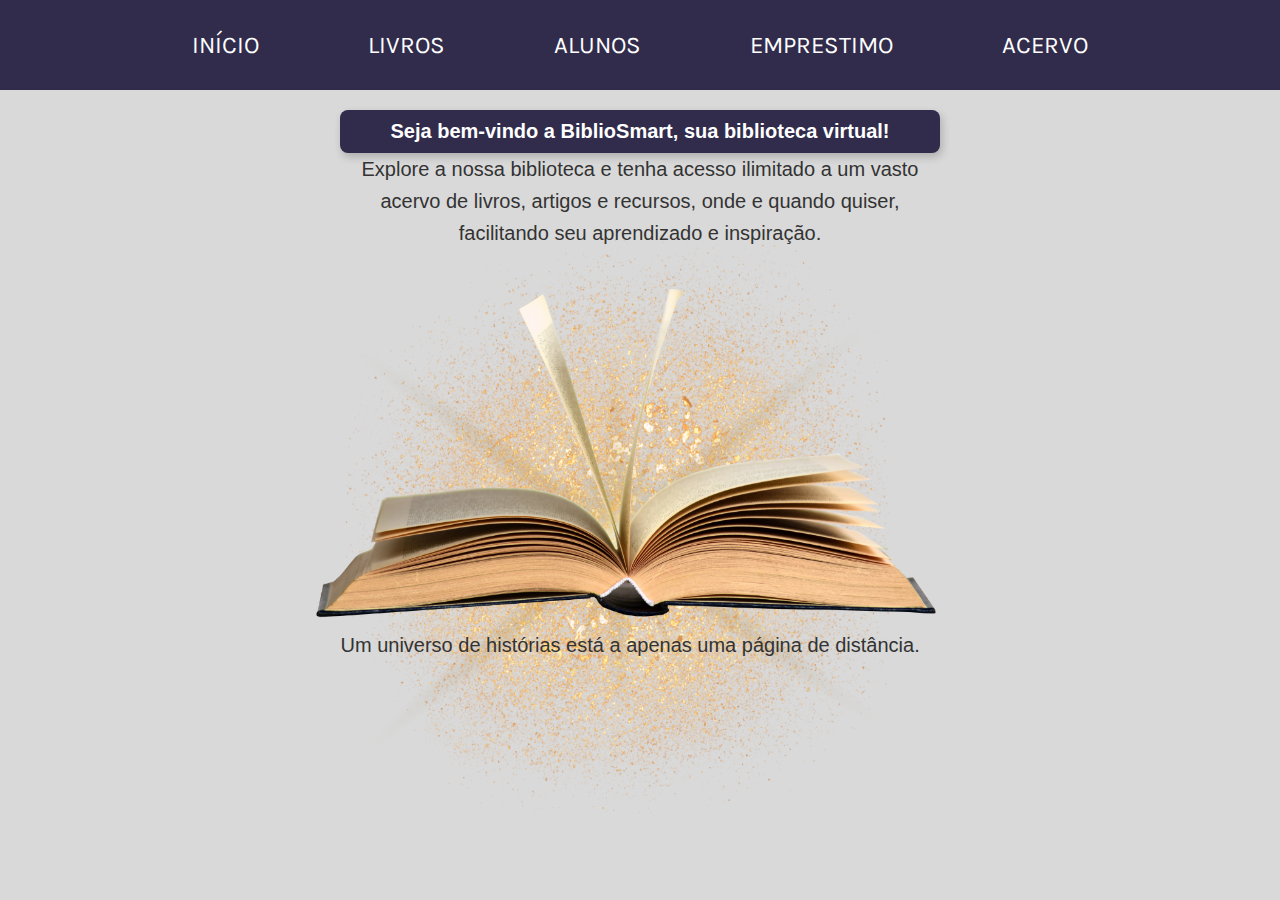
<file: index.html>
<!DOCTYPE html>
<html lang="pt-br">

<head>
    <meta charset="UTF-8">
    <meta name="viewport" content="width=device-width, initial-scale=1.0">
    <title>BiblioSmart</title>
    <!--CSS-->
    <link rel="stylesheet" href="css/principal.css">
    <link rel="stylesheet" href="css/navegacao.css">
    <link rel="stylesheet" href="css/inicio.css">

<body>
    <header>
        <nav>
            <a href="index.html">INÍCIO</a>
            <a href="lista-livros.html">LIVROS</a>
            <a href="lista-alunos.html">ALUNOS</a>
            <a href="lista-emprestimo.html">EMPRESTIMO</a>
            <a href="acervo.html">ACERVO</a>
        </nav>
    </header>
    <div class="painel-principal">
        <div class="painel-direito">
            <div>
                <p class="boas-vindas">Seja bem-vindo a BiblioSmart, sua biblioteca virtual!</p>
                <p class="frase-bv"> Explore a nossa biblioteca e tenha acesso ilimitado a um vasto acervo de livros, artigos e recursos, onde e quando quiser, facilitando seu aprendizado e inspiração.</p>
            </div>
        </div>
        <div class="painel-central">
            <img src="assets/images/Livro-inicio.png" alt="imagem-livro">
            <p>Um universo de histórias está a apenas uma página de distância.</p>
        </div>
    </div>

</body>

</html>
</file>
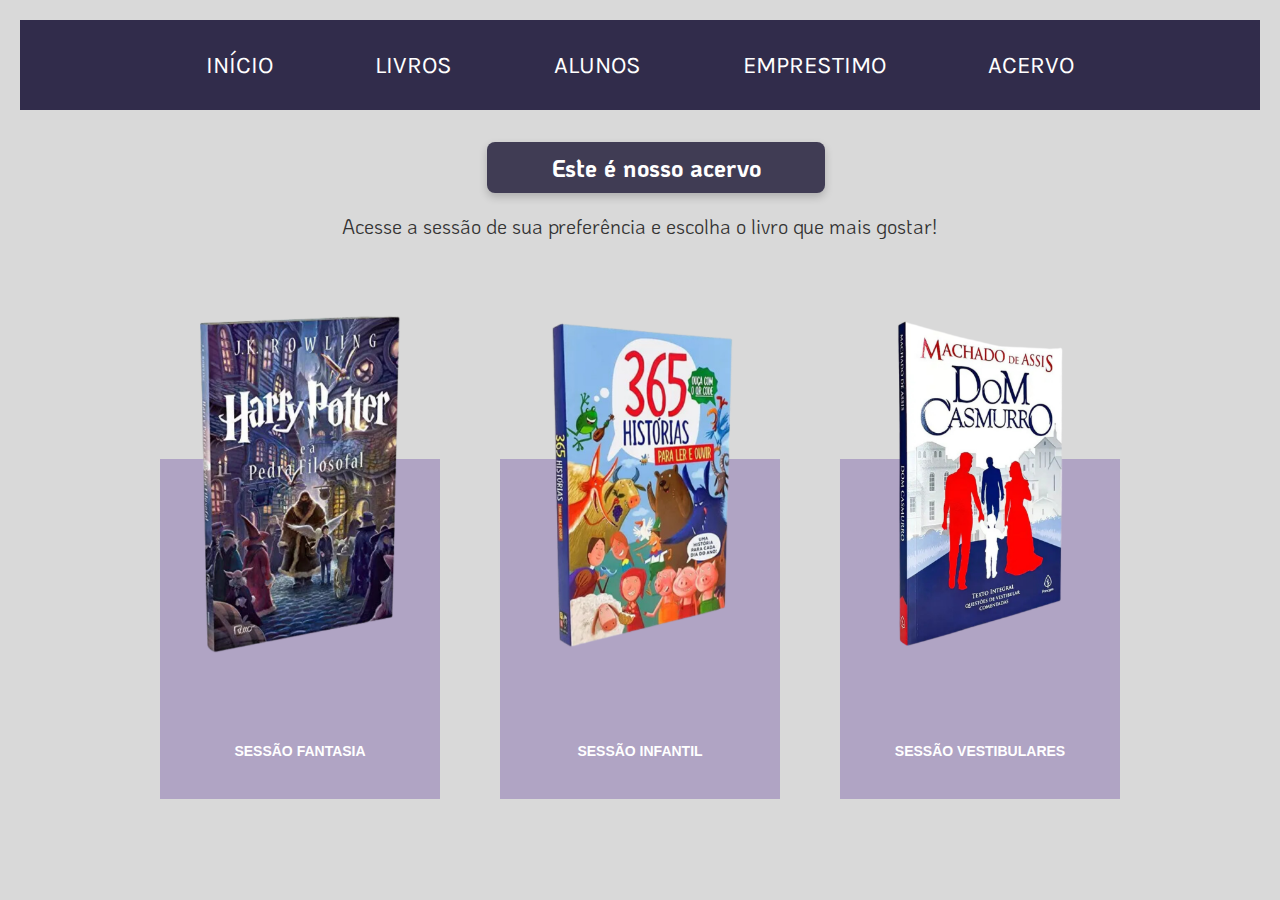
<file: acervo.html>
<!DOCTYPE html>
<html lang="pt">
<head>
    <meta charset="UTF-8">
    <meta name="viewport" content="width=device-width, initial-scale=1.0">
    <title>Acervo de Livros</title>
    <!--CSS-->
    <link rel="stylesheet" href="css/principal.css">
    <link rel="stylesheet" href="css/navegacao.css">
    <link rel="stylesheet" href="css/acervo.css">
</head>
<body>
    <header>
        <nav>
            <a href="index.html">INÍCIO</a>
            <a href="lista-livros.html">LIVROS</a>
            <a href="lista-alunos.html">ALUNOS</a>
            <a href="lista-emprestimo.html">EMPRESTIMO</a>
            <a href="acervo.html">ACERVO</a>
        </nav>
    </header>
    <div class="header">
        <h1>Este é nosso acervo</h1>
        <p>Acesse a sessão de sua preferência e escolha o livro que mais gostar!</p>
    </div>

    <div class="acervo">
        <div class="livro">
            <img src="assets/images/Fantasia.png" alt="Harry Potter">
            <div class="sessao">SESSÃO FANTASIA</div>
        </div>
        <div class="livro">
            <img src="assets/images/Infantil.png" alt="365 Histórias">
            <div class="sessao">SESSÃO INFANTIL</div>
        </div>
        <div class="livro">
            <img src="assets/images/Vestibular.png" alt="Dom Casmurro">
            <div class="sessao">SESSÃO VESTIBULARES</div>
        </div>
    </div>
</body>
</html>
</file>
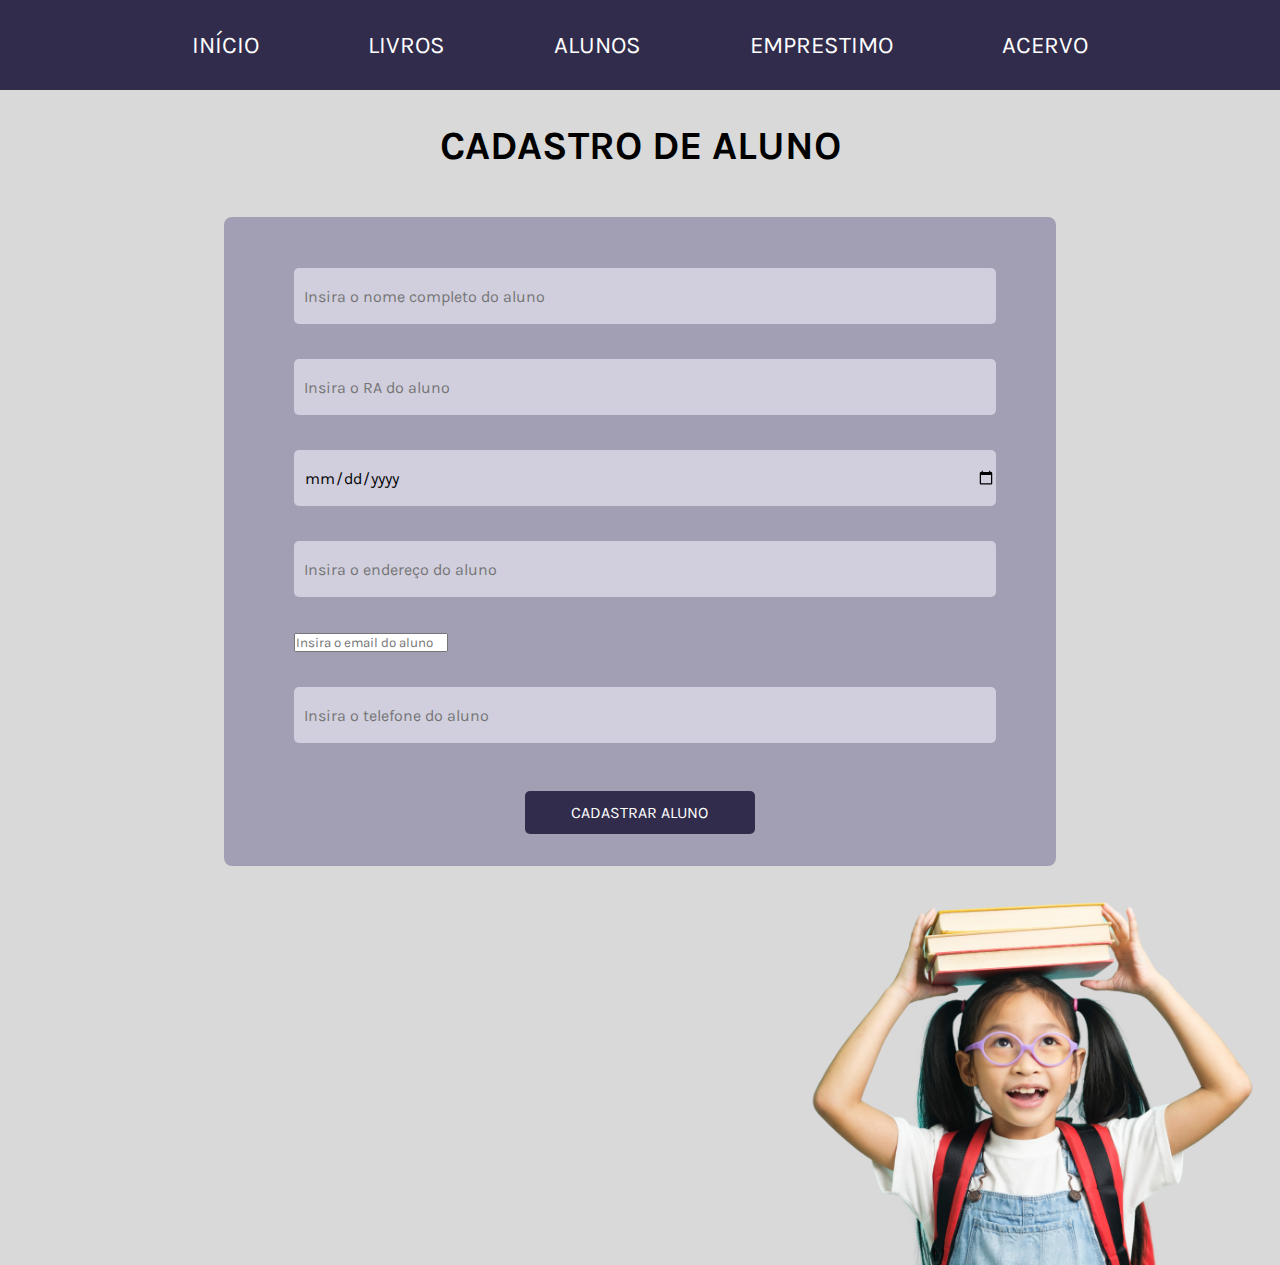
<file: cadastro-aluno.html>
<!DOCTYPE html>
<html lang="pt-br">

<head>
    <meta charset="UTF-8">
    <meta name="viewport" content="width=device-width, initial-scale=1.0">
    <title>Cadastro Aluno</title>
    <!-- CSS -->
    <link rel="stylesheet" href="css/principal.css">
    <link rel="stylesheet" href="css/navegacao.css">
    <link rel="stylesheet" href="css/estilo.css">
    <link rel="stylesheet" href="css/cad-aluno.css">
</head>

<body>
    <header>
        <nav>
            <a href="index.html">INÍCIO</a>
            <a href="lista-livros.html">LIVROS</a>
            <a href="lista-alunos.html">ALUNOS</a>
            <a href="lista-emprestimo.html">EMPRESTIMO</a>
            <a href="acervo.html">ACERVO</a>
        </nav>
    </header>
    <h1>CADASTRO DE ALUNO</h1>
    <div class="container-formulario">
        <form action="">
            <label>
                <br>
                <input type="text" name="input-nome-aluno" placeholder="Insira o nome completo do aluno" required>
            </label>

            <label>
                <br>
                <input type="number" name="input-ra-aluno" placeholder="Insira o RA do aluno" required>
            </label>

            <label>
                <br>
                <input type="date" name="input-data-nascimento-aluno" placeholder="Insira a data de nascimento do aluno" required>
            </label>

            <label>
                <br>
                <input type="text" name="input-endereco-aluno" placeholder="Insira o endereço do aluno" required>
            </label>

            <label>
                <br>
                <input type="email" name="input-email-aluno" placeholder="Insira o email do aluno" required>
            </label>

            <label>
                <br>
                <input type="number" name="input-telefone-aluno" placeholder="Insira o telefone do aluno" required>
            </label>

            <input type="button" value="CADASTRAR ALUNO" onclick="enviarFormulario()">
            <div class="ctn-formulario"></div>
        </form>
    </div>
    <img src="assets/images/Aluna.png" alt="">
    <script src="js/aluno.js"></script>
</body>
</file>
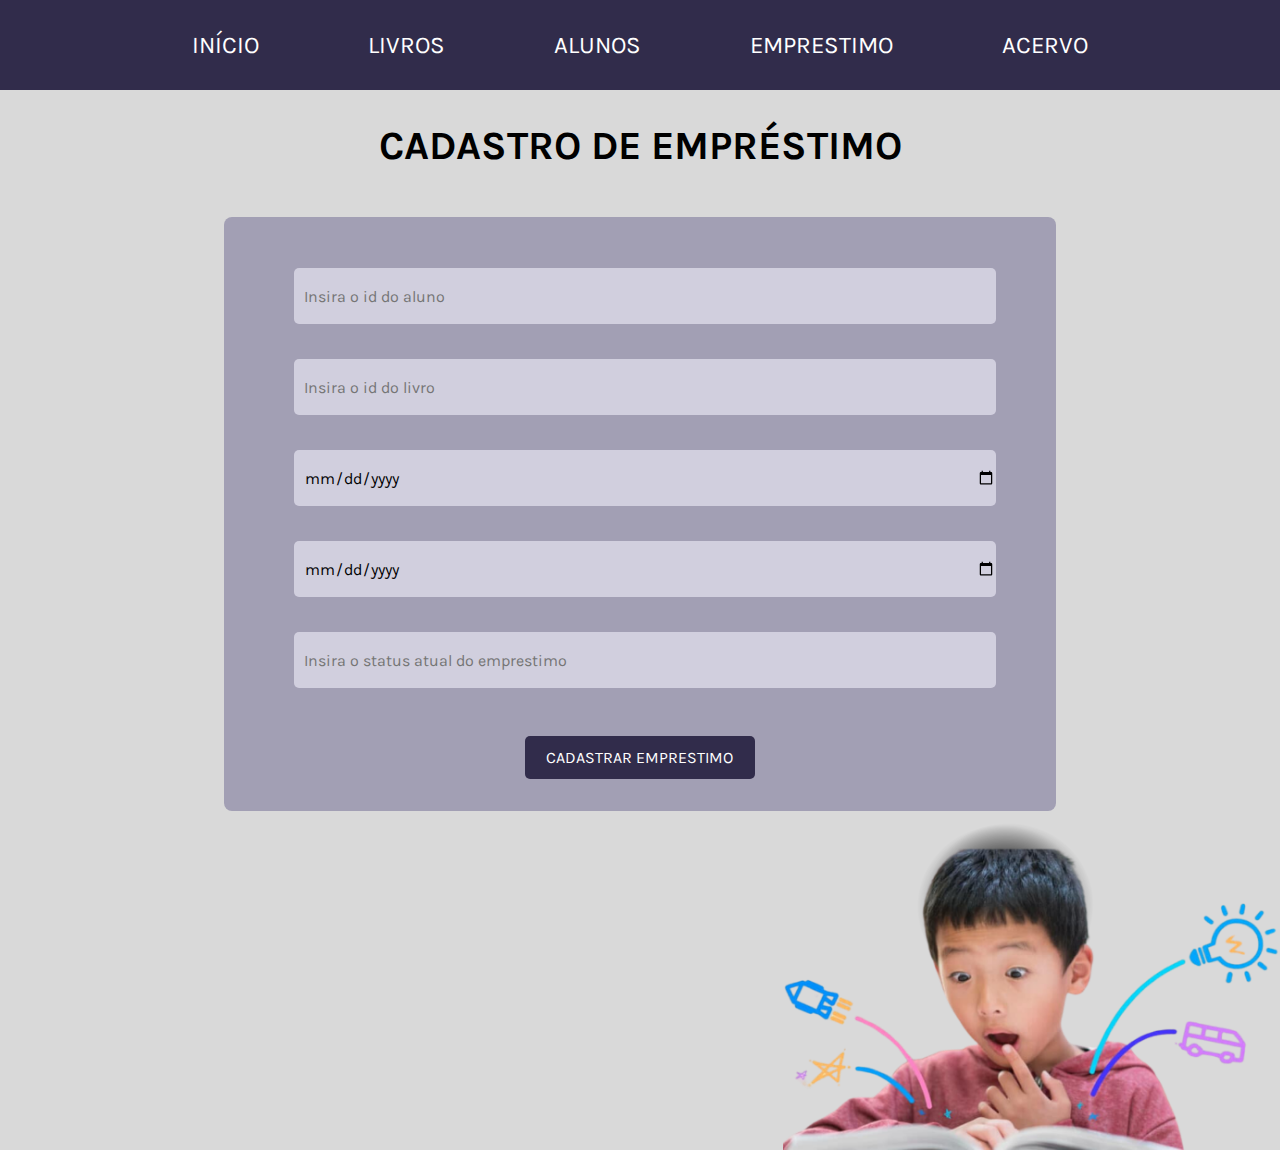
<file: cadastro-emprestimo.html>
<!DOCTYPE html>
<html lang="pt-br">

<head>
    <meta charset="UTF-8">
    <meta name="viewport" content="width=device-width, initial-scale=1.0">
    <title>Cadastro Empréstimo</title>
    <!-- CSS -->
    <link rel="stylesheet" href="css/principal.css">
    <link rel="stylesheet" href="css/navegacao.css">
    <link rel="stylesheet" href="css/cad-emprestimo.css">

<body>
    <header>
        <nav>
            <a href="index.html">INÍCIO</a>
            <a href="lista-livros.html">LIVROS</a>
            <a href="lista-alunos.html">ALUNOS</a>
            <a href="lista-emprestimo.html">EMPRESTIMO</a>
            <a href="acervo.html">ACERVO</a>
        </nav>
    </header>
    <h1>CADASTRO DE EMPRÉSTIMO</h1>
    <div class="container-formulario">
        <form action="">
            <label>
                <br>
                <input type="number" name="input-id-aluno" placeholder="Insira o id do aluno" required>
            </label>

            <label>
                <br>
                <input type="number" name="input-id-livro" placeholder="Insira o id do livro" required>
            </label>

            <label>
                <br>
                <input type="date" name="input-data-emprestimo" placeholder="Insira a data do emprestimo" required>
            </label>

            <label>
                <br>
                <input type="date" name="input-data-devolucao" placeholder="Insira a data de devolução do livro" required>
            </label>
            
            <label>
                <br>
                <input type="text" name="input-status-emprestimo" placeholder="Insira o status atual do emprestimo" required>
            </label>

            <input type="button" value="CADASTRAR EMPRESTIMO" onclick="enviaFormulario()">
        </form>
    </div>
    <img src="assets/images/aluno_emprestimo.png" alt="">
    <script src="js/livro.js"></script>
</body>
</file>
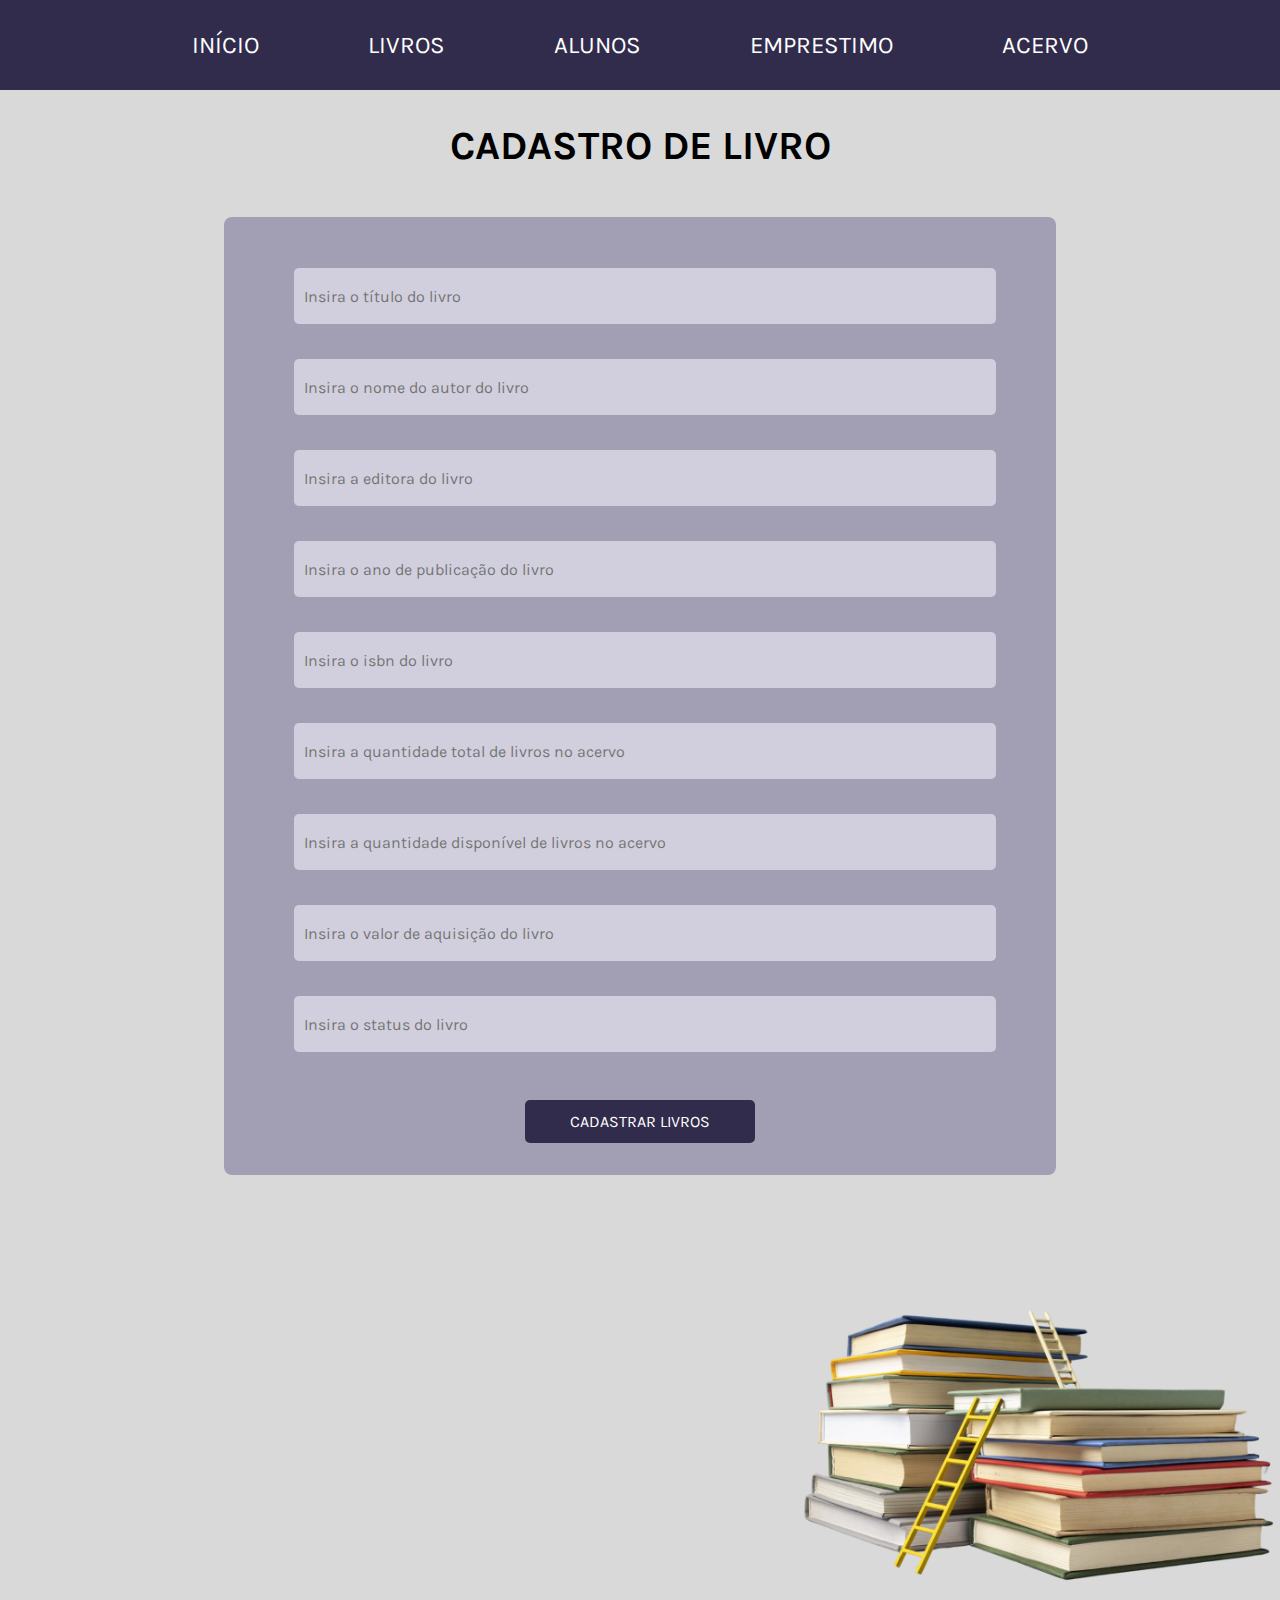
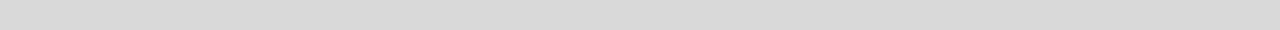
<file: cadastro-livro.html>
<!DOCTYPE html>
<html lang="pt-br">

<head>
    <meta charset="UTF-8">
    <meta name="viewport" content="width=device-width, initial-scale=1.0">
    <title>Cadastro Livro</title>
    <!-- CSS -->
    <link rel="stylesheet" href="css/principal.css">
    <link rel="stylesheet" href="css/navegacao.css">
    <link rel="stylesheet" href="css/cad-livro.css">

<body>
    <header>
        <nav>
            <a href="index.html">INÍCIO</a>
            <a href="lista-livros.html">LIVROS</a>
            <a href="lista-alunos.html">ALUNOS</a>
            <a href="lista-emprestimo.html">EMPRESTIMO</a>
            <a href="acervo.html">ACERVO</a>
        </nav>
    </header>
    <h1>CADASTRO DE LIVRO</h1>
    <div class="container-formulario">
        <form action="">
            <label>
                <br>
                <input type="text" name="input-titulo-livro" placeholder="Insira o título do livro" required>
            </label>

            <label>
                <br>
                <input type="text" name="input-autor-livro" placeholder="Insira o nome do autor do livro" required>
            </label>

            <label>
                <br>
                <input type="text" name="input-editora-livro" placeholder="Insira a editora do livro" required>
            </label>

            <label>
                <br>
                <input type="number" name="input-ano-publicacao-livro" placeholder="Insira o ano de publicação do livro" required>
            </label>
            
            <label>
                <br>
                <input type="number" name="input-isbn-livro" placeholder="Insira o isbn do livro" required>
            </label>
            <label>
                <br>
                <input type="number" name="input-quantidade-total-livro" placeholder="Insira a quantidade total de livros no acervo" required>
            </label>
            <label>
                <br>
                <input type="number" name="input-quantidade-disponivel-livro" placeholder="Insira a quantidade disponível de livros no acervo" required>
            </label>
            <label>
                <br>
                <input type="number" name="input-valor-livro" placeholder="Insira o valor de aquisição do livro" required>
            </label>
            <label>
                <br>
                <input type="text" name="input-status-livro" placeholder="Insira o status do livro" required>
            </label>
            <input type="button" value="CADASTRAR LIVROS" onclick="enviaFormulario()">
        </form>
    </div>
    <img src="assets/images/cadastro livro.png" alt="">
    <script src="js/livro.js"></script>
</body>
</file>
<file: css/principal.css>
@import url('https://fonts.googleapis.com/css2?family=Karla:ital,wght@0,200..800;1,200..800&display=swap');

:root {
    --cor-primaria: #312C4B;
    --bg-color: #D9D9D9;
    --bg-form: #EFEFEF;
}

* {
    margin: 0;
    padding: 0;

    font-family: "Karla", sans-serif;
    font-optical-sizing: auto;
    font-weight: 400;
    font-style: normal;
}

body {
    background-color: var(--bg-color);
}

/* TÍTULO */
h1 {
    text-align: center;
    font-size: 2.5rem;
    margin-top: 2rem;
    color: black;
    font-weight: bold;
}

.painel {
    display: flex;
    flex-direction: row;
    justify-content: space-around;
    height: 6rem;
}

.esquerda, 
.meio, 
.direita {
    width: 33%;

    display: flex;
    justify-content: center;
    align-items: center;
}

.esquerda div {
    display: flex;
    align-items: center;
    justify-content: center;

    background-color: var(--cor-primaria);
    color: white;

    height: 50%;
    width: 50%;

    border-radius: 5px;
}

div a {
    font-size: 1.2rem;
    font-weight: bold;
}

.meio h1 {
    margin: 0;
}
</file>
<file: css/navegacao.css>
header {
    width: 100%;
    height: 10vh;
    background-color: var(--cor-primaria); 
}

nav {
    display: flex;
    flex-direction: row;
    justify-content: space-between;
    align-items: center;
    width: 70%;
    height: 100%;
    margin: auto auto;
}

a {
    color: white;
    font-size: 1.5rem;
    text-decoration: none;
}

a:hover {
    color: var(--bg-color);
    text-decoration: none;
}

a::selection {
    background-color: red;
}
</file>
<file: css/inicio.css>
** {
    font-family: "KoHo", sans-serif;
    font-weight: 200;
    font-style: normal;
}

/* Seção de Boas-Vindas */
.boas-vindas {
    text-align: center;
    padding: 20px;
    margin-top: 20px;
}

.painel-direito {
    display: flex;
    justify-content: center;
    align-items: center;
    gap: 10px;
    margin-bottom: 15px;
}

/*Frase Boas-Vindas*/
.boas-vindas {
    background-color: #312C4B;
    color: #ffffff;
    padding: 10px 20px;
    font-size: 20px;
    font-weight: bold;
    font-family:"KoHo", sans-serif;
    border-radius: 8px;
    box-shadow: 2px 4px 8px rgba(0, 0, 0, 0.2);
    display: flex;
    flex-direction: row;
    justify-content: center;
}

/*Frase sobre a biblioteca*/
.frase-bv{
    color: #333333;
    font-size: 20px;
    font-family: "KoHo", sans-serif;  
    max-width: 600px;
    margin: 0 auto;
    line-height: 1.6;
    text-align: center;
}

.painel-central {
    position: relative;
    width: 100%;
}

/* Imagem do Livro Aberto */
.painel-central img {
    text-align: center;
}

/*imagem do Livro Aberto*/
img {
    text-align: center;
    margin-top: -125px;
    width: 656px;
    height: 699px;
    margin-left: 300px;
}

/*frase embaixo do livro*/
.painel-central p {
    position: absolute;
    top: 64%; /* Move o texto para o centro vertical */
    left: 26.6%;
    color: #333333;
    font-size: 20px;
    font-family: 'Comic Sans MS', cursive, sans-serif;
    display: flex;
    justify-content: center;
    margin-top: 0px;
}
</file>
<file: css/acervo.css>
@import url("https://fonts.googleapis.com/css2?family=KoHo:ital,wght@0,200;0,300;0,400;0,500;0,600;0,700;1,200;1,300;1,400;1,500;1,600;1,700&display=swap");

/* {
    margin: 0;
    padding: 0;
    box-sizing: border-box;
}*/

body {
    display: flex;
    flex-direction: column;
    align-items: center;
    padding: 20px;
}

/*Fundo texto Acervo*/
.header h1 {
    width: 50%;
    background-color: #403c54;
    color: white; 
    padding: 10px 20px; 
    border-radius: 8px; 
    font-size: 24px;
    box-shadow: 0px 4px 8px rgba(0, 0, 0, 0.2); 
    margin-left: 145px;
}

/*Texto Acervo*/
.header h1 {
    font-family: "KoHo", sans-serif;
    font-style: normal;  
    margin-bottom: 20px; 
    text-align: center; 
}

/*Frase sobre o Acervo*/
.header p {
    font-family: "KoHo", sans-serif;
    font-style: normal;    
    color: #333;
    font-size: 20px;
    margin-bottom: 200px;
}

/*Sessões*/
.acervo {
    display: flex;
    gap: 20px;
    justify-content: center;
    width: 100%;
    max-width: 1000px;
}

/*Containers das Sessões*/
.livro {
    position: relative;
    background-color: #b0a4c4; /* Fundo do contêiner */
    padding-top: 40px;
    padding: 20px;
    width: 411px;
    height: 300px;
    text-align: center;
    display: flex;
    flex-direction: column;
    align-items: center;
    margin: 20px;
}

/*Imagens dos Livros*/
.livro img {
    position: absolute;
    top: -150px;
    width: 340px;
    height: 350px;
    border-radius: 5px;
    margin-bottom: 15px;
}

/*Texto das Sessões*/
.sessao {
    position: absolute;
    bottom: 10px;
    font-family: "Smooch Sans", sans-serif;
    font-size: 14px;
    font-weight: bold;
    color: white;
    text-transform: uppercase;
    margin-top: 10px;
    margin-bottom: 30px;
}
</file>
<file: css/estilo.css>
.ctn-formulario{
    width: 75%;
    background-color: rgb(162, 101, 184);
    
    display: flex;
    flex-direction: column;
}
</file>
<file: css/cad-aluno.css>
/* FORMULÁRIO */
.container-formulario {
    width: 60%; /* Ajustado para parecer mais próximo do mockup */
    min-height: 50vh; /* Altura mínima ajustada para não ficar muito grande */
    background-color: #A29FB4; /* Cor de fundo conforme o mockup */
    margin: 3rem auto; /* Margens ajustadas para centralização */
    padding: 2rem; /* Adiciona padding interno */
    border-radius: 8px; /* Borda mais suave */
}

.container-formulario form {
    display: flex;
    flex-direction: column;
    align-items: center;
    width: 100%;
}

label {
    width: 90%;
    margin-bottom: 1rem;
}

input[type="text"],
input[type="number"],
input[type="date"] {
    width: 100%;
    height: 3.5rem;
    padding-left: 10px;
    border: 1px solid #ccc;
    border-radius: 5px;
    border: none;
    outline: none;
    background-color: #D1CFDE;
    font-size: medium;
}

input[type="button"] {
    background-color: var(--cor-primaria);
    color: white;
    width: 30%;
    padding: 0.75rem;
    margin-top: 2rem;
    border: none;
    border-radius: 5px;
    cursor: pointer;
    font-size: 1rem;
}

/* Ajusta o hover do botão para ter feedback visual */
input[type="button"]:hover {
    background-color: var(--cor-primaria); 
}

img {
    background-size: contain;
    width: 500px; 
    height: 483px;
    position: absolute;
    bottom: -365px;
    right: -3px;
}
</file>
<file: css/cad-emprestimo.css>
/* FORMULÁRIO */
.container-formulario {
    width: 60%; /* Ajustado para parecer mais próximo do mockup */
    min-height: 50vh; /* Altura mínima ajustada para não ficar muito grande */
    background-color: #A29FB4; /* Cor de fundo conforme o mockup */
    margin: 3rem auto; /* Margens ajustadas para centralização */
    padding: 2rem; /* Adiciona padding interno */
    border-radius: 8px; /* Borda mais suave */
}

.container-formulario form {
    display: flex;
    flex-direction: column;
    align-items: center;
    width: 100%;
}

label {
    width: 90%;
    margin-bottom: 1rem;
}

input[type="text"],
input[type="number"],
input[type="date"] {
    width: 100%;
    height: 3.5rem;
    padding-left: 10px;
    border: 1px solid #ccc;
    border-radius: 5px;
    border: none;
    outline: none;
    background-color: #D1CFDE;
    font-size: medium;
}

input[type="button"] {
    background-color: var(--cor-primaria);
    color: white;
    width: 30%;
    padding: 0.75rem;
    margin-top: 2rem;
    border: none;
    border-radius: 5px;
    cursor: pointer;
    font-size: 1rem;
}

/* Ajusta o hover do botão para ter feedback visual */
input[type="button"]:hover {
    background-color: var(--cor-primaria); 
}


img {
    background-size: contain;
    width: 500px; 
    height: 483px;
    position: absolute;
    bottom: -250px;
    right: -3px;
}
</file>
<file: css/cad-livro.css>
/* FORMULÁRIO */
.container-formulario {
    width: 60%; /* Ajustado para parecer mais próximo do mockup */
    min-height: 50vh; /* Altura mínima ajustada para não ficar muito grande */
    background-color: #A29FB4; /* Cor de fundo conforme o mockup */
    margin: 3rem auto; /* Margens ajustadas para centralização */
    padding: 2rem; /* Adiciona padding interno */
    border-radius: 8px; /* Borda mais suave */
}

.container-formulario form {
    display: flex;
    flex-direction: column;
    align-items: center;
    width: 100%;
}

label {
    width: 90%;
    margin-bottom: 1rem;
}

input[type="text"],
input[type="number"],
input[type="date"] {
    width: 100%;
    height: 3.5rem;
    padding-left: 10px;
    border: 1px solid #ccc;
    border-radius: 5px;
    border: none;
    outline: none;
    background-color: #D1CFDE;
    font-size: medium;
}

input[type="button"] {
    background-color: var(--cor-primaria);
    color: white;
    width: 30%;
    padding: 0.75rem;
    margin-top: 2rem;
    border: none;
    border-radius: 5px;
    cursor: pointer;
    font-size: 1rem;
}

/* Ajusta o hover do botão para ter feedback visual */
input[type="button"]:hover {
    background-color: var(--cor-primaria); 
}


img {
    background-size: contain;
    width: 500px; 
    height: 483px;
    position: absolute;
    bottom: -730px;
    right: -3px;
}
</file>
